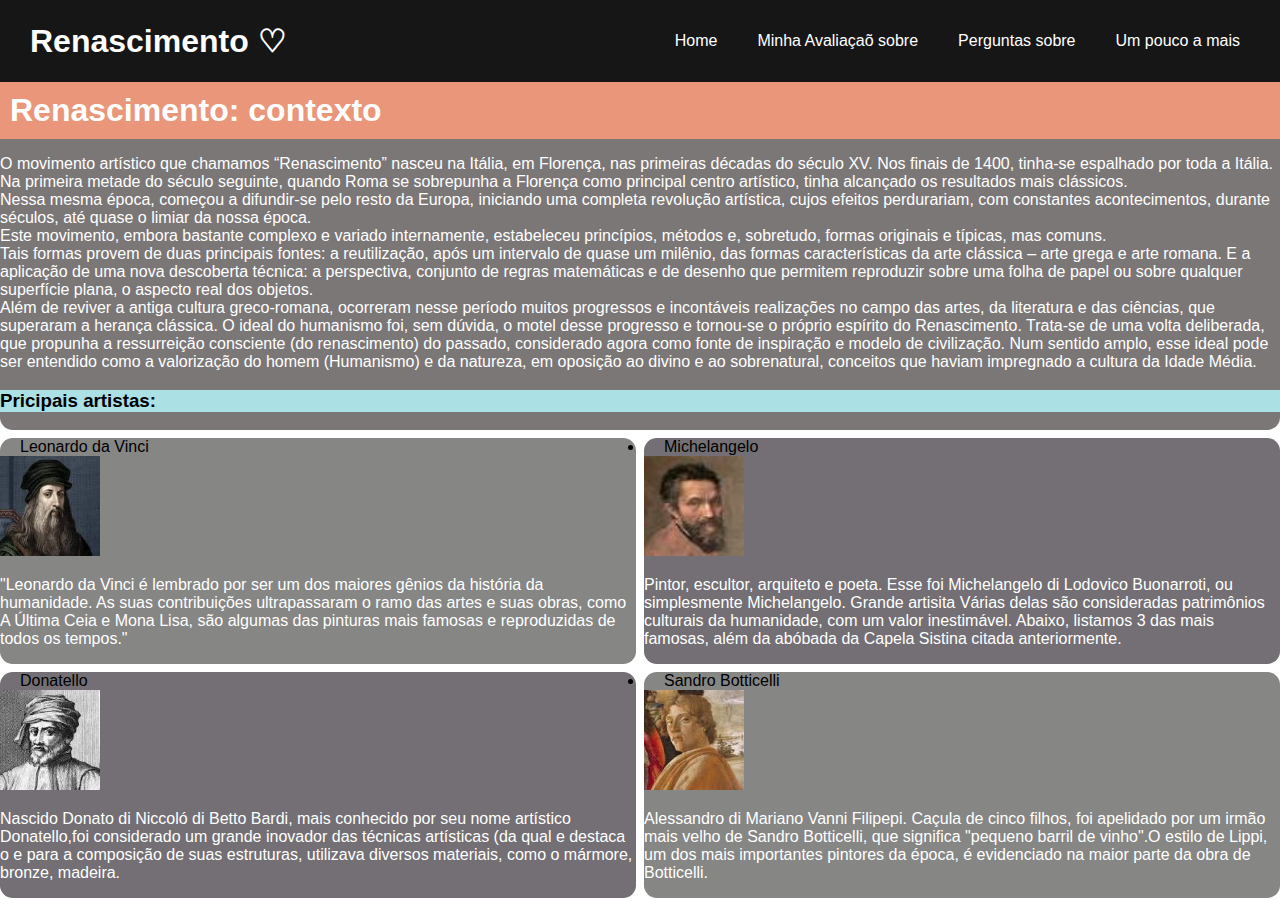
<file: index.html>
<!DOCTYPE html>
<html lang="pt-BR">

<head>
    <link rel="stylesheet" href="css/css.css">

    <meta charset="utf-8">
    <meta name="alexia reik">
    <title> Renascimento ♡</title>


</head>

<body>
    <nav>
        <div class="logo">
            <h1> Renascimento ♡</h1>
        </div>
        <button onclick="abrirMenu()">&#9776;</button>
        <ul id="botoesMenu">
            <a href="index.html">
                <li>
                    <p>Home</p>
                </li>
            </a>
            <a href="tabela.html">
                <li>
                    <p>Minha Avaliaçaõ sobre </p>
                </li>
            </a>
            <a href="questionario.html">
                <li>
                    <p>Perguntas sobre</p>
                </li>
            </a>


            <a href="cur.html">
                <li>
                    <p>Um pouco a mais</p>
                </li>
            </a>
        </ul>
    </nav>


    <div class="main">



        <div id="p0">


            <div class="height-nav"></div>
            <div style="background-color: darksalmon">
                <h1> Renascimento: contexto </h1>
            </div>
            <p> O movimento artístico que chamamos “Renascimento” nasceu na Itália, em Florença, nas
                primeiras décadas do século XV. Nos finais de 1400, tinha-se espalhado por toda a Itália. Na
                primeira
                metade
                do
                século seguinte,
                quando Roma se sobrepunha a Florença como principal centro artístico, tinha alcançado os resultados
                mais
                clássicos.
                <br>
                Nessa mesma época, começou a difundir-se pelo resto da Europa, iniciando uma completa revolução
                artística,
                cujos
                efeitos perdurariam, com constantes acontecimentos, durante séculos, até quase o limiar da nossa
                época.
                <br>
                Este movimento, embora bastante complexo e variado internamente, estabeleceu princípios, métodos e,
                sobretudo,
                formas originais e típicas, mas comuns.
                <br>
                Tais formas provem de duas principais fontes: a reutilização, após um intervalo de quase um milênio,
                das
                formas
                características da arte clássica – arte grega e arte romana. E a aplicação de uma nova descoberta
                técnica: a
                perspectiva, conjunto de regras matemáticas e de desenho que permitem reproduzir sobre uma folha de
                papel ou
                sobre qualquer superfície plana, o aspecto real dos objetos.
                <br>
                Além de reviver a antiga cultura greco-romana, ocorreram nesse período muitos progressos e
                incontáveis
                realizações no campo das artes, da literatura e das ciências, que superaram a herança clássica. O
                ideal
                do
                humanismo foi, sem dúvida, o motel desse progresso e tornou-se o próprio espírito do Renascimento.
                Trata-se
                de
                uma volta deliberada, que propunha a ressurreição consciente (do renascimento) do passado,
                considerado
                agora
                como fonte de inspiração e modelo de civilização. Num sentido amplo, esse ideal pode ser entendido
                como
                a
                valorização do homem (Humanismo) e da natureza, em oposição
                ao divino e ao sobrenatural, conceitos que haviam impregnado a cultura da Idade Média.
            </p>
            <div style="background-color: rgb(171, 224, 228)">
                <h3>Pricipais artistas:</h3>
            </div>
        </div>

        <script>
            const arrayHeight = document.getElementsByClassName('height-nav');
            const navHeight = document.getElementsByTagName('nav')[0].clientHeight;

            for (let navHeightObj of arrayHeight)
                navHeightObj.style.height = navHeight + 'px';

            function abrirMenu() {
                const botoesMenu = document.getElementById('botoesMenu');

                botoesMenu.className = botoesMenu.className.includes('responsivo') ? '' : 'responsivo'
            }
        </script>
        <div id="leo">
            <li>Leonardo da Vinci</li>
            <img src="imagens/leonardo.png" height="100" width="100">
            <p>"Leonardo da Vinci é lembrado por ser um dos maiores gênios da história da humanidade. As suas
                contribuições
                ultrapassaram o ramo das artes e suas obras, como A Última Ceia e Mona Lisa, são algumas das
                pinturas
                mais
                famosas e reproduzidas de todos os tempos."

        </div>
        <div id="miche">
            <li>Michelangelo</li>

            <img src="imagens/micheal.png" height="100" width="100">
            <p>Pintor, escultor, arquiteto e poeta. Esse foi Michelangelo di Lodovico Buonarroti, ou
                simplesmente
                Michelangelo. Grande artisita Várias delas são consideradas patrimônios culturais da humanidade,
                com um
                valor inestimável. Abaixo, listamos 3 das mais famosas, além da abóbada da Capela Sistina citada
                anteriormente.</p>

        </div>

        <div id="p3">
            <li>Donatello</li>
            <img src="imagens/tello.png" height="100" width="100">
            <p>Nascido Donato di Niccoló di Betto Bardi, mais conhecido por seu nome artístico Donatello,foi
                considerado
                um
                grande inovador das técnicas artísticas (da qual e destaca o e para a composição de suas
                estruturas,
                utilizava diversos materiais, como o mármore, bronze, madeira.</p>
        </div>

        <div id="p4">
            <li>Sandro Botticelli</li>
            <img src="imagens/dona.png" height="100" width="100">
            <p>Alessandro di Mariano Vanni Filipepi. Caçula de cinco filhos, foi apelidado por um irmão mais
                velho de
                Sandro
                Botticelli, que significa "pequeno barril de vinho".O estilo de Lippi, um dos mais importantes
                pintores
                da
                época, é evidenciado na maior parte da obra de Botticelli. </p>
        </div>


    </div>

</body>

</html>
</file>
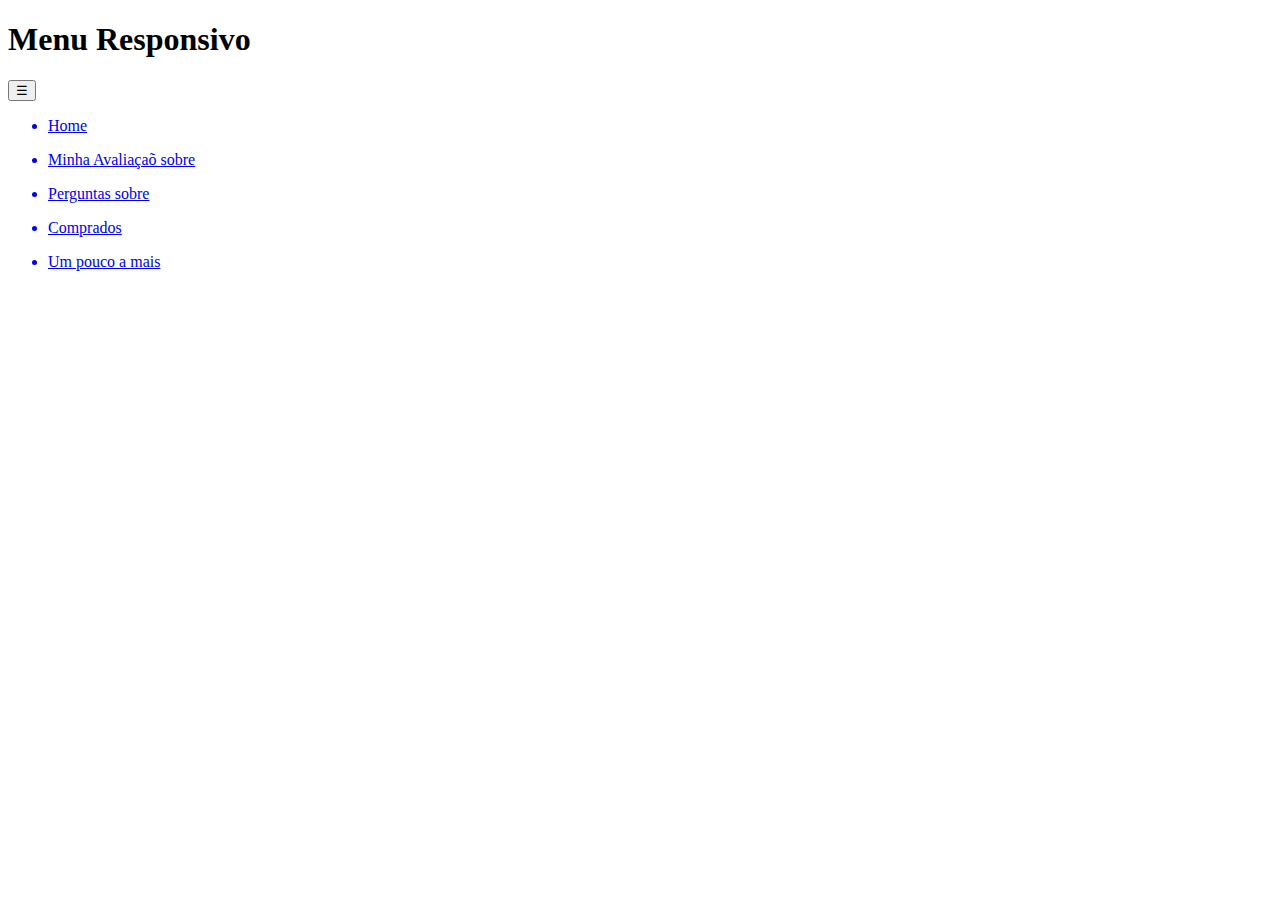
<file: cur.html>
<!DOCTYPE html>
<html lang="pt-BR">

<head>
    <link href="css/css.css" type="text-css" rel="stylesheet" />

    <meta charset="utf-8">
    <meta name="alexia reik">
    <title> Renascimento ♡</title>
</head>
<body>
    <nav>
        <div class="logo">
            <h1>Menu Responsivo</h1>
        </div>
        <button onclick="abrirMenu()">&#9776;</button>
        <ul id="botoesMenu">
            <a href="index.html">
                <li>
                    <p>Home</p>
                </li>
            </a>
            <a href="tabela.html">
                <li>
                    <p>Minha Avaliaçaõ sobre </p>
                </li>
            </a>
            <a href="questionario.html">
                <li>
                    <p>Perguntas sobre</p>
                </li>
            </a>
            <a href="#comprados">
                <li>
                    <p>Comprados</p>
                </li>
            </a>
            <a href="cur.html">
                <li>
                    <p>Um pouco a mais</p>
                </li>
            </a>
        </ul>
    </nav>
    <script>
        const arrayHeight = document.getElementsByClassName('height-nav');
        const navHeight = document.getElementsByTagName('nav')[0].clientHeight;

        for (let navHeightObj of arrayHeight)
            navHeightObj.style.height = navHeight + 'px';

        function abrirMenu() {
            const botoesMenu = document.getElementById('botoesMenu');

            botoesMenu.className = botoesMenu.className.includes('responsivo') ? '' : 'responsivo'
        }
    </script>
</body>
</file>
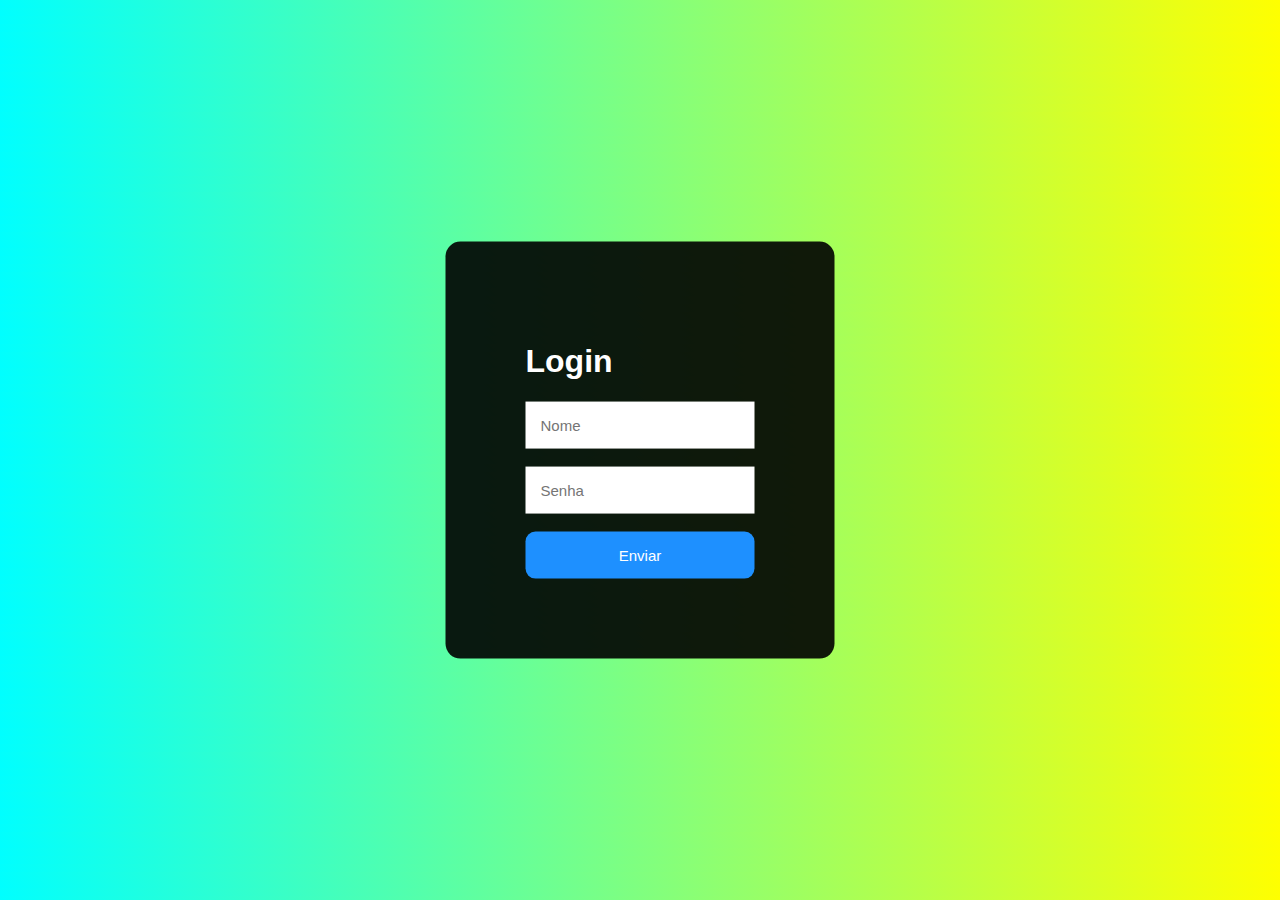
<file: form.html>
<!DOCTYPE html>
<html lang="en">

<head>
    <meta charset="UTF-8">
    <meta http-equiv="X-UA-Compatible" content="IE=edge">
    <meta name="viewport" content="width=device-width, initial-scale=1.0">
    <link rel="stylesheet" href="css/form.css">
    <title>Tela de login</title>
    
</head>

<body>
    <div>
        <h1>Login</h1>
        <input type="text" placeholder="Nome">
        <br><br>
        <input type="password" placeholder="Senha">
        <br><br>
        <button>Enviar</button>
    </div>
</body>

</html>
</file>
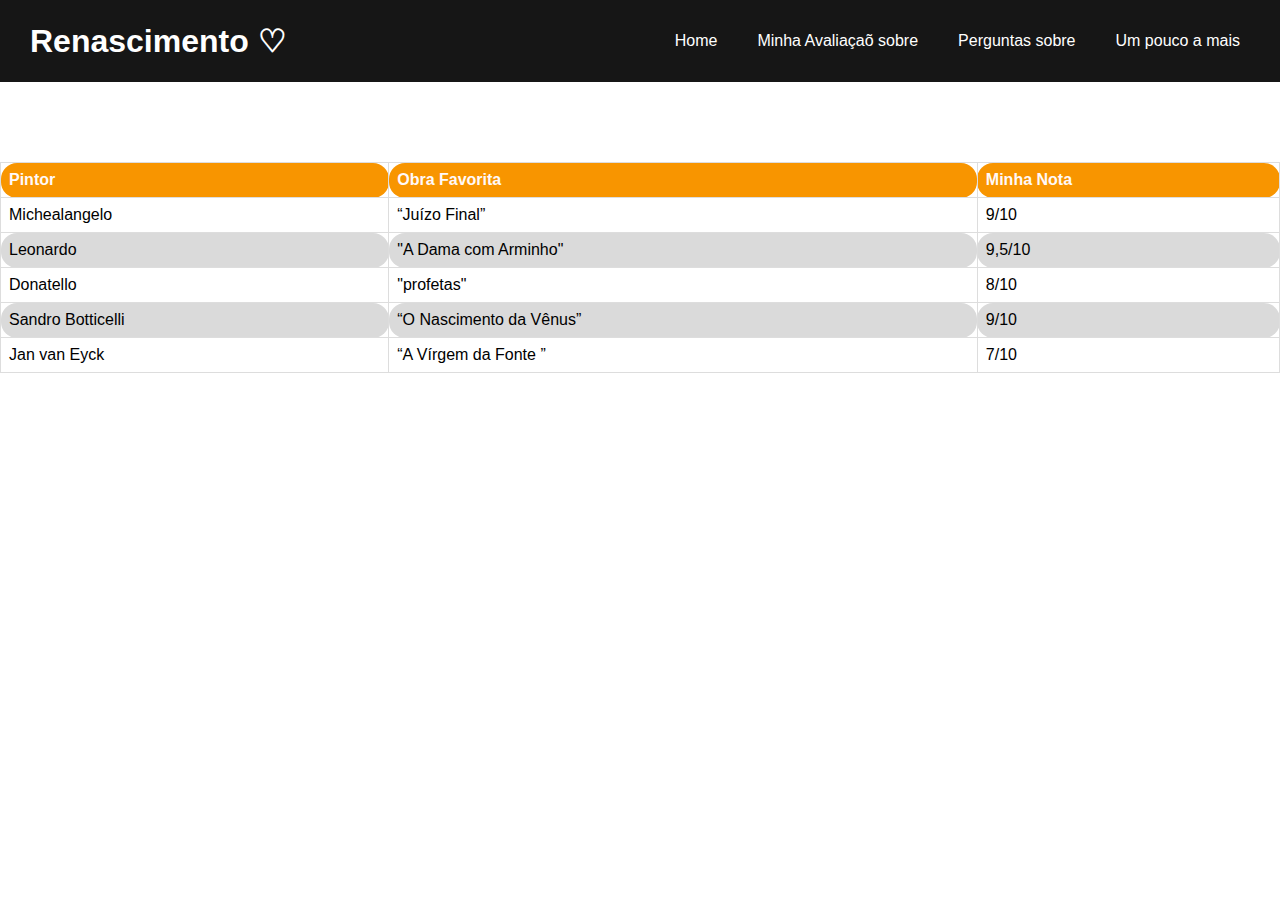
<file: tabela.html>
<!DOCTYPE html>
<html lang="pt-BR">

<head>
    <link rel="stylesheet" href="css/tab.css">

</head>

<body>
    <nav>
        <div class="logo">
            <h1> Renascimento ♡</h1>
        </div>
        <button onclick="abrirMenu()">&#9776;</button>
        <ul id="botoesMenu">
            <a href="index.html">
                <li>
                    <p>Home</p>
                </li>
            </a>
            <a href="tabela.html">
                <li>
                    <p>Minha Avaliaçaõ sobre </p>
                </li>
            </a>
            <a href="questionario.html">
                <li>
                    <p>Perguntas sobre</p>
                </li>
            </a>
           
            <a href="cur.html">
                <li>
                    <p>Um pouco a mais</p>
                </li>
            </a>
        </ul>
    </nav>
    <script>
        const arrayHeight = document.getElementsByClassName('height-nav');
        const navHeight = document.getElementsByTagName('nav')[0].clientHeight;

        for (let navHeightObj of arrayHeight)
            navHeightObj.style.height = navHeight + 'px';

        function abrirMenu() {
            const botoesMenu = document.getElementById('botoesMenu');

            botoesMenu.className = botoesMenu.className.includes('responsivo') ? '' : 'responsivo'
        }
    </script>
    


    <br>
    <br>
    <br>
    <br>
    <br>
    <br>
    <br>
    <br>
    <br>

    <body>
        <table id="customers">
            <thead>
                <tr>
                    <th>Pintor</th>
                    <th>Obra Favorita</th>
                    <th>Minha Nota</th>
                </tr>
            </thead>
            <tbody>
                <tr>
                    <td>Michealangelo</td>
                    <td>“Juízo Final”</td>
                    <td> 9/10 </td>
                </tr>
                <tr>
                    <td>Leonardo</td>
                    <td>"A Dama com Arminho"</td>
                    <td>9,5/10</td>
                </tr>
                <tr>
                    <td>Donatello</td>
                    <td>"profetas"</td>
                    <td> 8/10</td>
                </tr>
                <tr>
                    <td>Sandro Botticelli</td>
                    <td>“O Nascimento da Vênus”</td>
                    <td>9/10</td>
                </tr>
                <tr>
                    <td>Jan van Eyck</td>
                    <td>“A Vírgem da Fonte ”</td>
                    <td> 7/10</td>
                </tr>
            </tbody>
        </table>
    </body>

</html>
</file>
<file: css/css.css>
*{
    font-family: sans-serif;
}
html {
    scroll-behavior: smooth;
}

a {
    text-decoration: none;
}

body {
    margin: 0;
}

ul {
    list-style: none;
    padding: 0;
    overflow: hidden;
    transition: all .5s;
}

nav {
    background-color: #161616;
    padding: 0 20px;
    justify-content: space-between;
    align-items: center;
    position: fixed;
    width: calc(100% - 40px);
    top: 0;
}

h1,
p {
    color: #FFF;
}

nav,
ul {
    display: flex;
    flex-direction: row;
}

li {
    padding: 0 20px;
}

h1 {
    margin: 0;
    padding: 10px;
}

button {
    background-color: transparent;
    border: none;
    color: #FFF;
    font-size: 36px;
    position: absolute;
    right: 10px;
    top: 10px;
    display: none;
}

a:hover,
h1:hover,
button:hover {
    cursor: pointer;
    opacity: 0.8;
    background-color: rgba(255, 255, 255, 0.2);
}

.content {
    background-color: #606060;
    width: 100%;
    height: 100vh;
}

@media (max-width: 700px) {

    nav,
    ul {
        flex-direction: column;
    }

    ul {
        text-align: center;
        margin: 0;
        height: 0;
    }

    nav {
        
        padding: 0;
        align-items: flex-start;
    }

    h1 {
        margin: 10px;
    }

    button {
        display: flex;
    }

    li,
    ul {
        width: 100%;
    }

    ul.responsivo {
        height: 260px;
    }
}


.main {
    height: 92%;
    border-radius:20px;
    display: grid;
    grid-template-columns: 1fr 1fr ;
    grid-row: 1fr 1fr 1fr ;
    grid-template-areas: "p0 p0"
                        "p1 p2" 
                        " p3 p4";
    grid-gap: 0.5em;                    
}
#p0 {
background-color: #7c7777;
grid-area: p0;
border-radius: 0.8em;
}


#p3{
    background-color: rgb(115, 111, 116);
    grid-area: p3;
    border-radius: 0.8em;
}
#p4{
    background-color: rgb(134, 134, 133);
    grid-area: p4;
    border-radius: 0.8em;
}
#leo{
    background-color:rgb(134, 134, 133);
    grid-area: p1;
    border-radius: 0.8em;
}
#miche{
    background-color: rgb(115, 111, 116);
    grid-area: p2;
    border-radius: 0.8em;
}
</file>
<file: css/form.css>
body {
    font-family: Arial, Helvetica, sans-serif;
    background-image: linear-gradient(45deg, cyan, yellow);
}

div {
    background-color: rgba(0, 0, 0, 0.9);
    position: absolute;
    top: 50%;
    left: 50%;
    transform: translate(-50%, -50%);
    padding: 80px;
    border-radius: 15px;
    color: #fff;
}

input {
    padding: 15px;
    border: none;
    outline: none;
    font-size: 15px;
}

button {
    background-color: dodgerblue;
    border: none;
    padding: 15px;
    width: 100%;
    border-radius: 10px;
    color: white;
    font-size: 15px;
}
button:hover {
    background-color: deepskyblue;
    cursor: pointer;
}
</file>
<file: css/tab.css>
*{
    font-family: sans-serif;
}

#customers td,
#customers th {
border: 1px solid #ddd;
padding: 8px;
border-radius: 1em;
}
#customers {
   
font-family: Arial, Helvetica, sans-serif;
border-collapse: collapse;
width: 100%;
}
#customers thead {
padding-top: 12px;
padding-bottom: 12px;
text-align: left;
background-color: rgb(248, 149, 0);
color: rgb(255, 249, 249);
}
#customers tbody > tr:nth-child(even) {
background-color:rgb(218, 218, 218);

}
#customers tbody > tr:hover {
background-color: #ddd;
}




html {
    scroll-behavior: smooth;
}

a {
    text-decoration: none;
}

body {
    margin: 0;
}

ul {
    list-style: none;
    padding: 0;
    overflow: hidden;
    transition: all .5s;
}

nav {
    background-color: #161616;
    padding: 0 20px;
    justify-content: space-between;
    align-items: center;
    position: fixed;
    width: calc(100% - 40px);
    top: 0;
}

h1,
p {
    color: #FFF;
}

nav,
ul {
    display: flex;
    flex-direction: row;
}

li {
    padding: 0 20px;
}

h1 {
    margin: 0;
    padding: 10px;
}

button {
    background-color: transparent;
    border: none;
    color: #FFF;
    font-size: 36px;
    position: absolute;
    right: 10px;
    top: 10px;
    display: none;
}

a:hover,
h1:hover,
button:hover {
    cursor: pointer;
    opacity: 0.8;
    background-color: rgba(255, 255, 255, 0.2);
}

.content {
    background-color: #606060;
    width: 100%;
    height: 100vh;
}

@media (max-width: 700px) {

    nav,
    ul {
        flex-direction: column;
    }

    ul {
        text-align: center;
        margin: 0;
        height: 0;
    }

    nav {
        
        padding: 0;
        align-items: flex-start;
    }

    h1 {
        margin: 10px;
    }

    button {
        display: flex;
    }

    li,
    ul {
        width: 100%;
    }

    ul.responsivo {
        height: 260px;
    }
}
</file>
